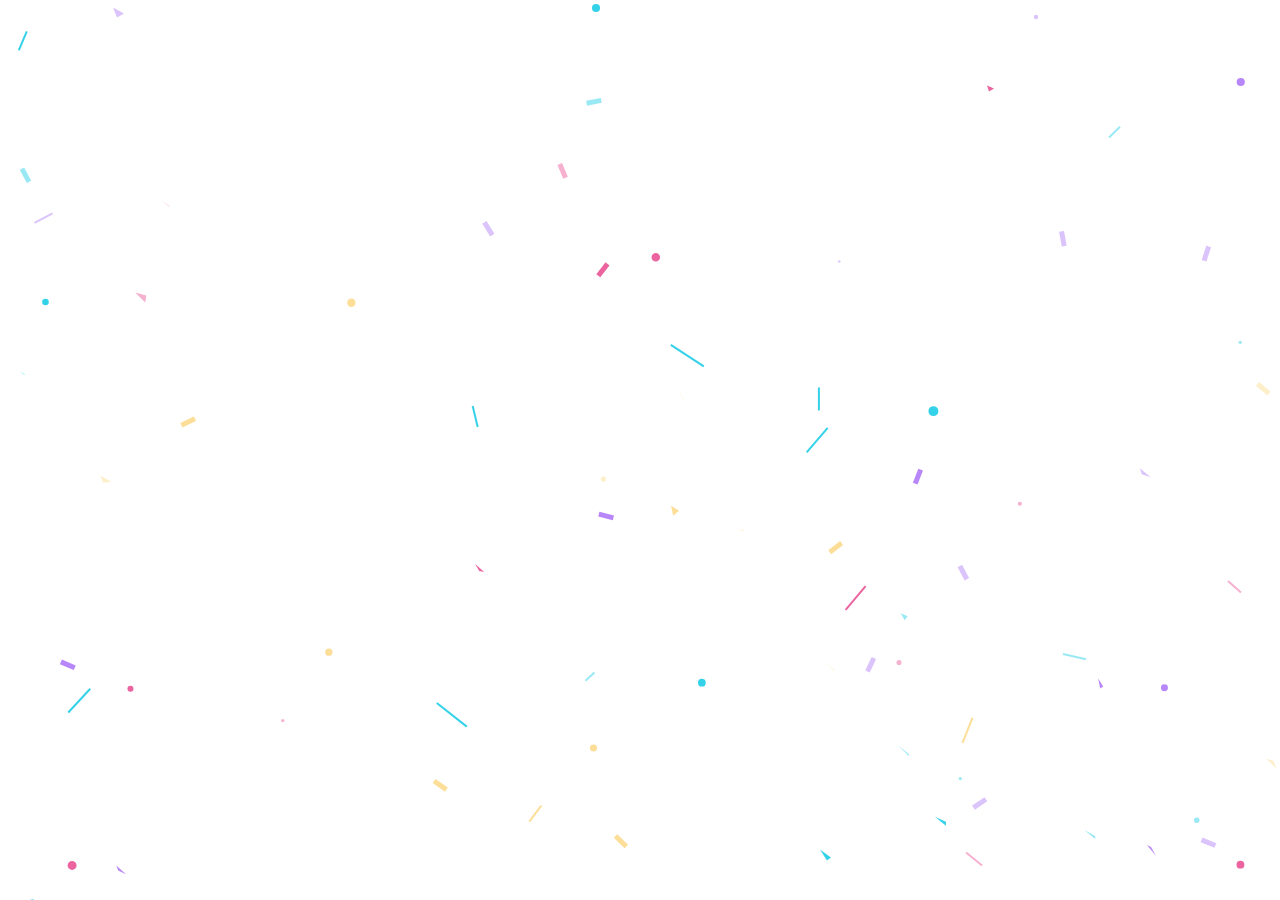
<file: hbd.html>
<!DOCTYPE html>
<html>

<head>
  <meta charset="utf-8" />
  <meta name="viewport" content="width=device-width" />
  <title>Happy Birthday!</title>
  <link rel="stylesheet" href="flexbox-center-container.css" media="all">
  <link rel="stylesheet" href="system-fonts.css" media="all">
  <link rel="stylesheet" href="stylehbd.css" media="all">
</head>

<body>
  <canvas id=c></canvas>
  <canvas id="confetti"></canvas>
  <div class="container" id="count">
    <h1 id="head">Countdown to your birthday:</h1>
    <ul>
      <li><span id="day"></span>days</li>
      <li><span id="hour"></span>hours</li>
      <li><span id="minute"></span>minutes</li>
      <li><span id="second"></span>seconds</li>
    </ul>
  </div>
  <div id="merrywrap" class="merrywrap">
    <canvas id="snowfall"></canvas>
    <div class="giftbox">
      <div class="cover">
        <div></div>
      </div>
      <div class="box"></div>
    </div>
</body>
<script src="confetti.min.js" charset="utf-8"></script>
<script src="index.js" charset="utf-8"></script>

</html>
</file>
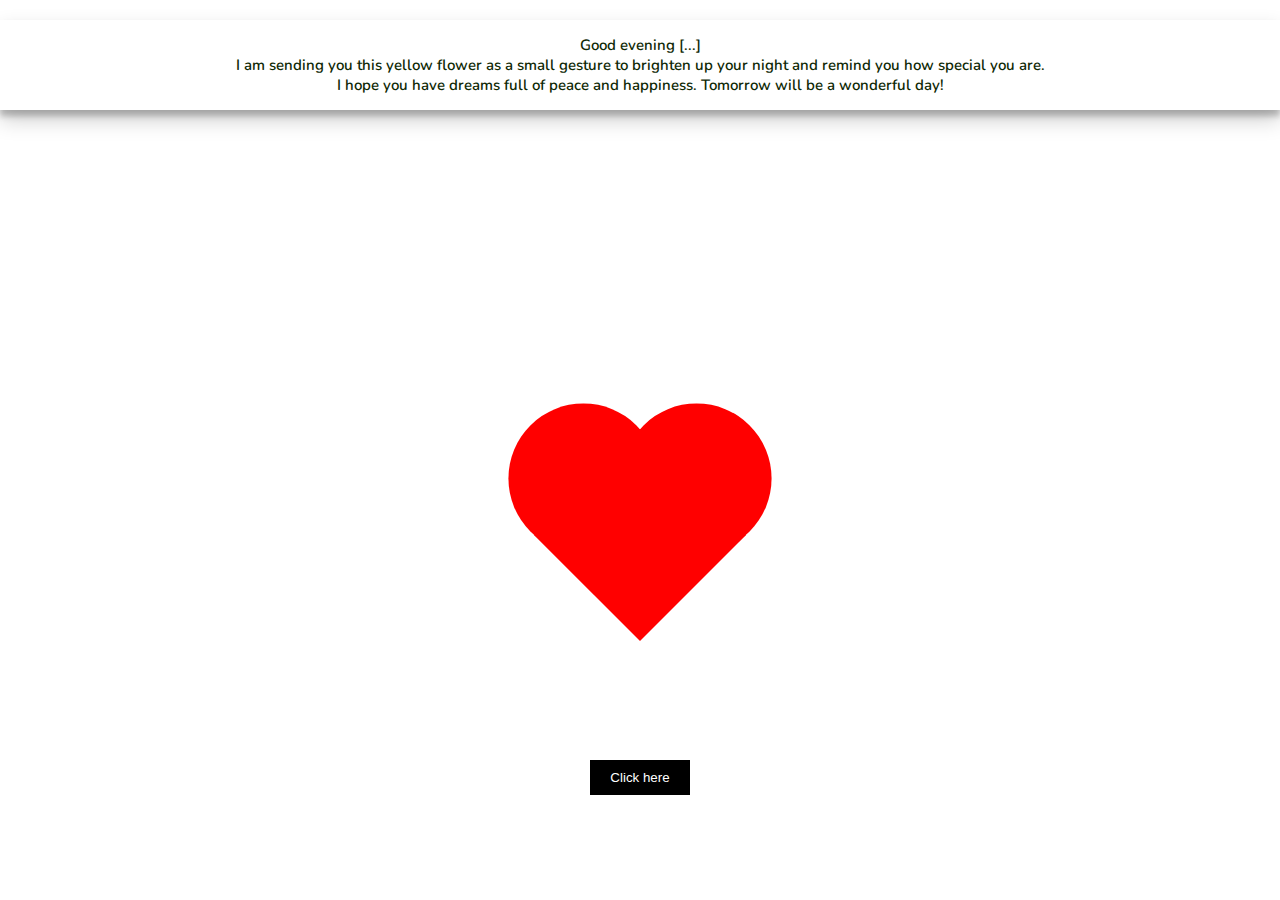
<file: indexheart.html>
<!DOCTYPE html>
<html lang="en">
<head>
    <meta charset="UTF-8">
    <style>
        .back {

            position: fixed;
            padding: 0;
            margin: 0;
            top: 0;
            left: 0;
            width: 100%;
            height: 100%;
            background: white;
            animation-name: backdiv;
            animation-duration: 3500ms;
            animation-iteration-count: infinite;
            height: 100vh;
        }

        .heart {
            position: absolute;
            margin: auto;
            top: 170px;
            right: 0;
            bottom: 0;
            left: 0;
            background-color: red;
            height: 150px;
            width: 150px;
            transform: rotate(-45deg);
            animation-name: beat;
            animation-duration: 3500ms;
            animation-iteration-count: infinite;
        }

        .heart:after {
            background-color: red;
            content: "";
            border-radius: 50%;
            position: absolute;
            width: 150px;
            height: 150px;
            top: 0;
            left: 80px;
        }

        .heart:before {
            background-color: red;
            content: "";
            border-radius: 50%;
            position: absolute;
            width: 150px;
            height: 150px;
            top: -80px;
            left: 0;
        }

        @keyframes backdiv {
            50% {
                background: #000000fd;
            }
        }

        @keyframes beat {
            0% {
                transform: scale(1) rotate(-45deg);
            }

            50% {
                transform: scale(0.6) rotate(-45deg);
            }
        }

        .bday {
            text-align: center;
            box-shadow: 0 10px 20px rgba(0, 0, 0, 0.19), 0 6px 6px rgba(0, 0, 0, 0.23);
            font-size: 15px;
            font-family: 'Nunito', sans-serif;
            font-weight: 600;
            color: #0e2804;
            margin: 20px auto;
            padding: 15px;
            background-color: #ffffff;
        }

        button {
            background-color: rgb(0, 0, 0);
            display: block; 
            margin: 20px auto; 
            padding: 10px 20px; 
            color: white; 
            border: none;
            margin-top: 70vh;
             
        }
        a{
            color: rgb(255, 255, 255);
            font-weight: 20px;
            text-decoration: none;
        }

        .elements {
            display: flex;
            align-items: center;
            justify-content: center;
           
        }
    </style>
    <link rel="preconnect" href="https://fonts.gstatic.com">
    <link rel="preconnect" href="https://fonts.googleapis.com">
<link rel="preconnect" href="https://fonts.gstatic.com" crossorigin>
<link href="https://fonts.googleapis.com/css2?family=Pacifico&display=swap" rel="stylesheet">
    <link href="https://fonts.googleapis.com/css2?family=Nunito:wght@600&display=swap" rel="stylesheet">
    <title>Flores Amarillas</title>
</head>
<body>
    <div class="back">
        <div class="bday">Good evening [...] <br>
            I am sending you this yellow flower as a small gesture to brighten up your night and remind you how special you are.<br>
            I hope you have dreams full of peace and happiness. Tomorrow will be a wonderful day!
        </div>
        
        <div class="elements">
            <div class="heart"></div>
            <footer>
                <div class="boton">
                    <button><a href="index3.html"><span>Click here</span></a></button>
                </div>
            </footer>
        </div>
       
    </div>
    
</body>
</html>
</file>
<file: flexbox-center-container.css>
html, body {
  height: 100%;
  margin: 0;
}

body {
  -webkit-box-align: center;
  -ms-flex-align: center;
  align-items: center;
  display: -webkit-box;
  display: -ms-flexbox;
  display: flex;
}

.container {
  margin: 0 auto;
}
</file>
<file: system-fonts.css>
body {
  font-family: -apple-system, 
    BlinkMacSystemFont, 
    "Segoe UI", 
    Roboto, 
    Oxygen-Sans, 
    Ubuntu, 
    Cantarell, 
    "Helvetica Neue", 
    sans-serif;
}
</file>
<file: stylehbd.css>
* {
  box-sizing: border-box;
  margin: 0;
  padding: 0;
}
canvas {
  position: absolute;
  top: 0;
  left: 0;
}
body {
  background: #ffffff;
  overflow: hidden;
}
.container {
  color: rgba(55, 59, 65, 0.8);
  font-family: Helvetica, sans-serif;
  font-weight: lighter;
  text-align: center;
}

h1 {
  font-weight: normal;
}
li {
  display: inline-block;
  font-size: 1.5em;
  list-style-type: none;
  padding: 1em;
  text-transform: uppercase;
}
li span {
  display: block;
  font-size: 4.5rem;
}
.merrywrap {
  position: absolute;
  right: 40px;
  left: 40px;
  bottom: 80px;
  top: 40px;
}
.giftbox {
  position: absolute;
  width: 300px;
  height: 200px;
  left: 50%;
  margin-left: -150px;
  bottom: 0;
  z-index: 10;
}
.giftbox > div {
  background: #F64747;
  position: absolute;
  box-shadow: 5px 10px 18px rgba(0, 0, 0, 0.4);
}
.giftbox > div:after, .giftbox > div:before {
  position: absolute;
  content: "";
  top: 0;
}
.giftbox:after {
  position: absolute;
  color: #fff;
  width: 100%;
  content: "Click Me!";
  left: 0;
  bottom: 0;
  font-size: 24px;
  text-align: center;
  transform: rotate(-20deg);
  transform-origin: 0 0;
}
.giftbox .cover {
  width: 100%;
  top: 0;
  left: 0;
  height: 25%;
  z-index: 2;
}
.giftbox .cover:before {
  position: absolute;
  height: 100%;
  left: 50%;
  width: 50px;
  transform: translateX(-50%);
  background: #2C3E50;
}
.giftbox .cover > div {
  position: absolute;
  width: 50px;
  height: 50px;
  left: 50%;
  top: -50px;
  transform: translateX(-50%);
}
.giftbox .cover > div:before, .giftbox .cover > div:after {
  position: absolute;
  left: 0;
  top: 0;
  width: 100%;
  height: 100%;
  content: "";
  box-shadow: inset 0 0 0 15px #2C3E50;
  border-radius: 30px;
  transform-origin: 50% 100%;
}
.giftbox .cover > div:before {
  transform: translateX(-45%) skewY(40deg);
}
.giftbox .cover > div:after {
  transform: translateX(45%) skewY(-40deg);
}
.giftbox .box {
  right: 5%;
  left: 5%;
  height: 80%;
  bottom: 0;
}
.giftbox .box:before {
  width: 50px;
  height: 100%;
  left: 50%;
  transform: translateX(-50%);
  background: #2C3E50;
}
.giftbox .box:after {
  width: 100%;
  height: 30px;
  background: rgba(0, 0, 0, 0);
}
.step-1 .giftbox {
  animation: wobble 0.5s linear infinite forwards;
}
.step-1 .cover {
  animation: wobble 0.5s linear infinite 5s forwards;
}
.step-1 .icons .row span {
  opacity: 1;
}
.step-2 .giftbox:after {
  opacity: 0;
}
.step-3 .giftbox, .step-4 .giftbox {
  opacity: 0;
  z-index: 1;
}
.step-3 .giftbox:after, .step-4 .giftbox:after {
  opacity: 0;
}
.step-2 .giftbox .cover {
  animation: flyUp 2s ease-in forwards;
}
.step-2 .giftbox .box {
  animation: flyDown 2s ease-in 0.05s forwards;
}
@keyframes wobble {
  25% {
      transform: rotate(4deg);
 }
  75% {
      transform: rotate(-2deg);
 }
}
@keyframes flyUp {
  75% {
      opacity: 1;
 }
  100% {
      transform: translateY(-1000px) rotate(20deg);
      opacity: 0;
 }
}
@keyframes flyDown {
  75% {
      opacity: 1;
 }
  100% {
      transform: translateY(100%);
      opacity: 0;
 }
}
</file>
